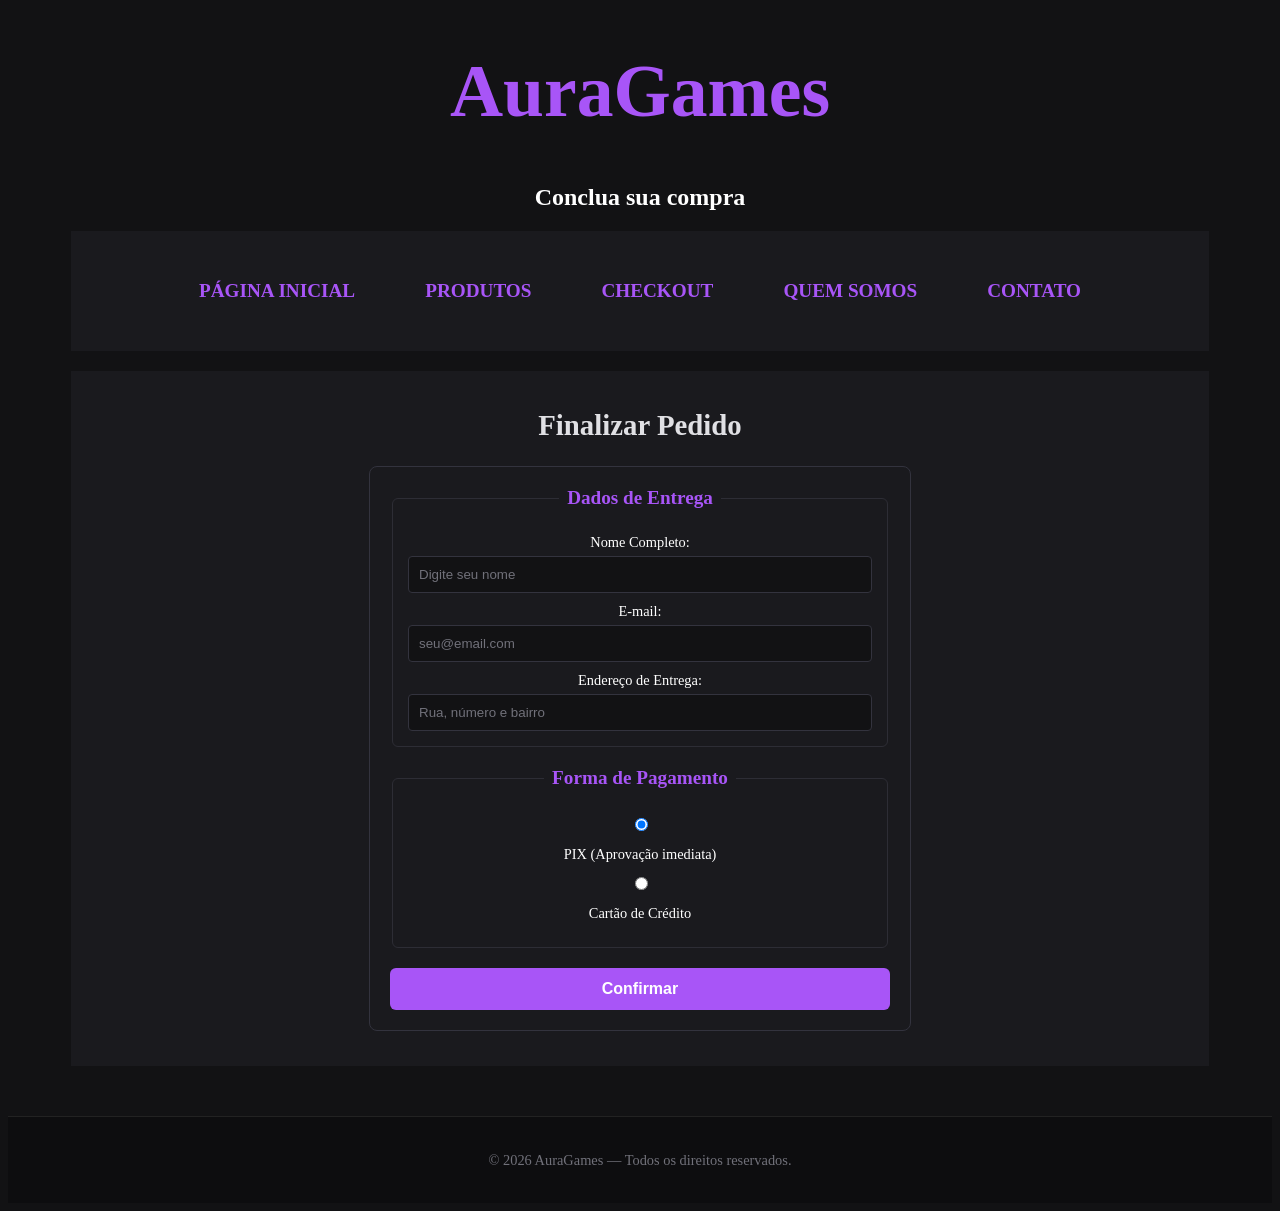
<file: AT2-Linkando-Paginas-em-HTML/checkout.html>
<!DOCTYPE html>
<html lang="en">
<head>
    <meta charset="UTF-8">
    <meta name="viewport" content="width=device-width, initial-scale=1.0">
    <link rel="stylesheet" href="css/style.css">
    <title>CHECKOUT</title>
</head>
<body>
    <header>
        <h1>AuraGames</h1>
        <h2 class="subtitulo">Conclua sua compra</h2>
    </header>
    <nav>
        <ul>
            <li>
                <a href="home.html"><strong>PÁGINA INICIAL</strong></a>
            </li>
            <li>
                <a href="produtos.html"><strong>PRODUTOS</strong></a>
            </li>
            <li>
                <a href="checkout.html"><strong>CHECKOUT</strong></a>
            </li>
            <li>
                <a href="quem_somos.html"><strong>QUEM SOMOS</strong></a>
            </li>
            <li>
                <a href="contato.html"><strong>CONTATO</strong></a>
            </li>
        </ul>
    </nav>
    <main>
    <h2 class="finalizar">Finalizar Pedido</h2>

    <form class="checkout-form">
        <fieldset>
            <legend>Dados de Entrega</legend>
            
            <label for="nome">Nome Completo:</label>
            <input type="text" id="nome" name="nome" placeholder="Digite seu nome" required>

            <label for="email">E-mail:</label>
            <input type="email" id="email" name="email" placeholder="seu@email.com" required>

            <label for="endereco">Endereço de Entrega:</label>
            <input type="text" id="endereco" name="endereco" placeholder="Rua, número e bairro" required>
        </fieldset>

        <fieldset>
            <legend>Forma de Pagamento</legend>
            
            <div class="pagamento-opcao">
                <input type="radio" id="pix" name="pagamento" value="pix" checked>
                <label for="pix">PIX (Aprovação imediata)</label>
            </div>

            <div class="pagamento-opcao">
                <input type="radio" id="cartao" name="pagamento" value="cartao">
                <label for="cartao">Cartão de Crédito</label>
            </div>
        </fieldset>

        <button type="submit" class="btn-finalizar">Confirmar</button>
    </form>
</main>
    <footer>
         <p>&copy; 2026 AuraGames — Todos os direitos reservados.</p>
    </footer>

</body>
</html>
</file>
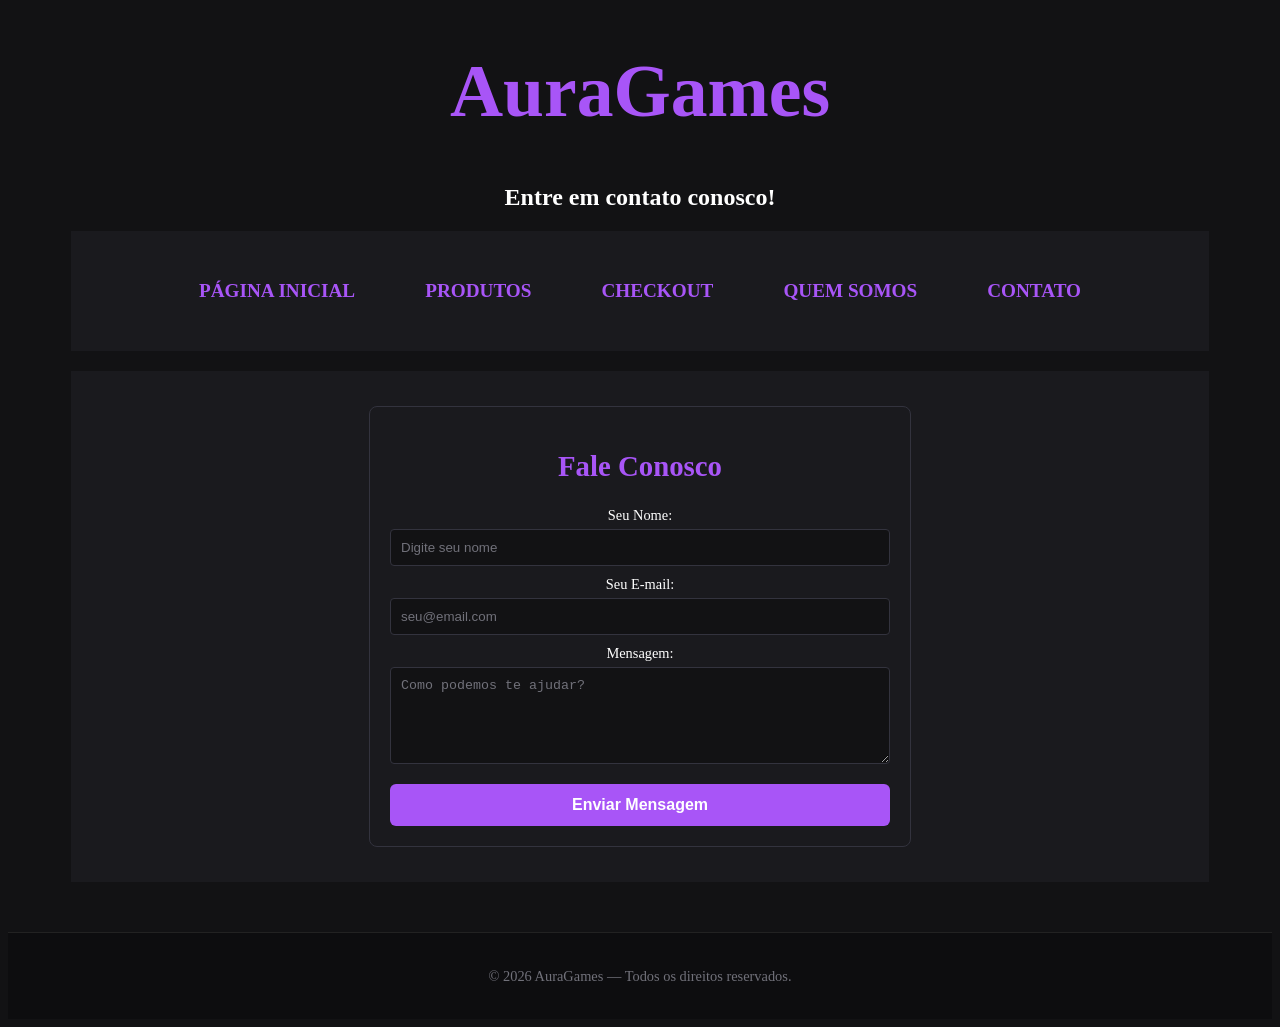
<file: AT2-Linkando-Paginas-em-HTML/contato.html>
<!DOCTYPE html>
<html lang="en">
<head>
    <meta charset="UTF-8">
    <meta name="viewport" content="width=device-width, initial-scale=1.0">
    <link rel="stylesheet" href="css/style.css">
    <title>Contato</title>
</head>
<body>
    <header>
        <h1>AuraGames</h1>
        <h2 class="subtitulo">Entre em contato conosco!</h2>
    </header>
    <nav>
        <ul>
            <li>
                <a href="home.html"><strong>PÁGINA INICIAL</strong></a>
            </li>
            <li>
                <a href="produtos.html"><strong>PRODUTOS</strong></a>
            </li>
            <li>
                <a href="checkout.html"><strong>CHECKOUT</strong></a>
            </li>
            <li>
                <a href="quem_somos.html"><strong>QUEM SOMOS</strong></a>
            </li>
            <li>
                <a href="contato.html"><strong>CONTATO</strong></a>
            </li>
        </ul>
    </nav>
    <main>
    <form class="checkout-form">
        <h2>Fale Conosco</h2>
        
        <label for="nome-contato">Seu Nome:</label>
        <input type="text" id="nome-contato" placeholder="Digite seu nome" required>

        <label for="email-contato">Seu E-mail:</label>
        <input type="email" id="email-contato" placeholder="seu@email.com" required>

        <label for="mensagem">Mensagem:</label>
        <textarea id="mensagem" rows="5" placeholder="Como podemos te ajudar?" required></textarea>

        <button type="submit" class="btn-finalizar" style="margin-top: 15px;">Enviar Mensagem</button>
    </form>
</main>
    <footer>
         <p>&copy; 2026 AuraGames — Todos os direitos reservados.</p>
    </footer>

</body>
</html>
</file>
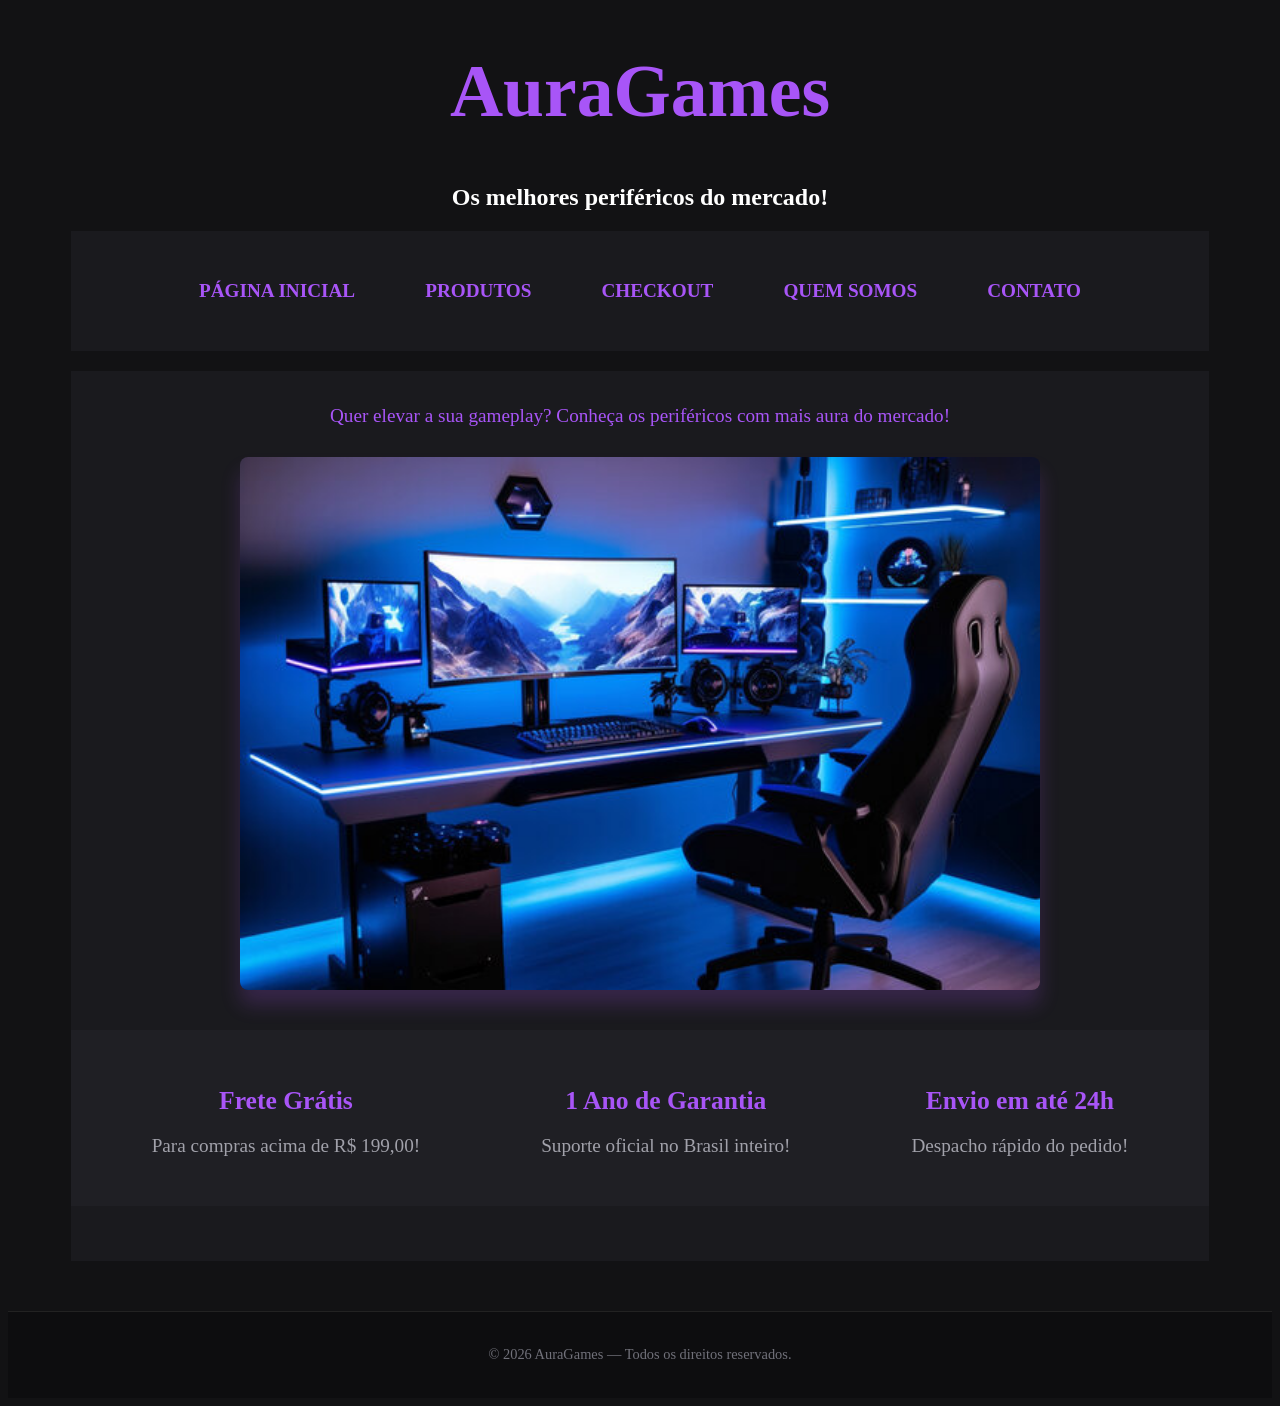
<file: AT2-Linkando-Paginas-em-HTML/home.html>
<!DOCTYPE html>
<html lang="en">
<head>
    <meta charset="UTF-8">
    <meta name="viewport" content="width=device-width, initial-scale=1.0">
    <link rel="stylesheet" href="css/style.css">
    <title>Home</title>
</head>
<body>
    <header>
        <h1>AuraGames</h1>
        <h2 class="subtitulo">Os melhores periféricos do mercado!</h2>
    </header>
    <nav>
        <ul>
            <li>
                <a href="home.html"><strong>PÁGINA INICIAL</strong></a>
            </li>
            <li>
                <a href="produtos.html"><strong>PRODUTOS</strong></a>
            </li>
            <li>
                <a href="checkout.html"><strong>CHECKOUT</strong></a>
            </li>
            <li>
                <a href="quem_somos.html"><strong>QUEM SOMOS</strong></a>
            </li>
            <li>
                <a href="contato.html"><strong>CONTATO</strong></a>
            </li>
        </ul>
    </nav>
    <main>
        <p>Quer elevar a sua gameplay? Conheça os periféricos com mais aura do mercado!</p>
        <img src="image/setup.jpg" alt="Banner dos periféricos AuraGames" class="foto-banner">
        

    <section class="beneficios">
    <div class="beneficio-item">
        <h3>Frete Grátis</h3>
        <p>Para compras acima de R$ 199,00!</p>
    </div>
    <div class="beneficio-item">
        <h3>1 Ano de Garantia</h3>
        <p>Suporte oficial no Brasil inteiro!</p>
    </div>
    <div class="beneficio-item">
        <h3>Envio em até 24h</h3>
        <p>Despacho rápido do pedido!</p>
    </div>
</section>
    </main>
    <footer>
    <p>&copy; 2026 AuraGames — Todos os direitos reservados.</p>
</footer>
</body>
</html>
</file>
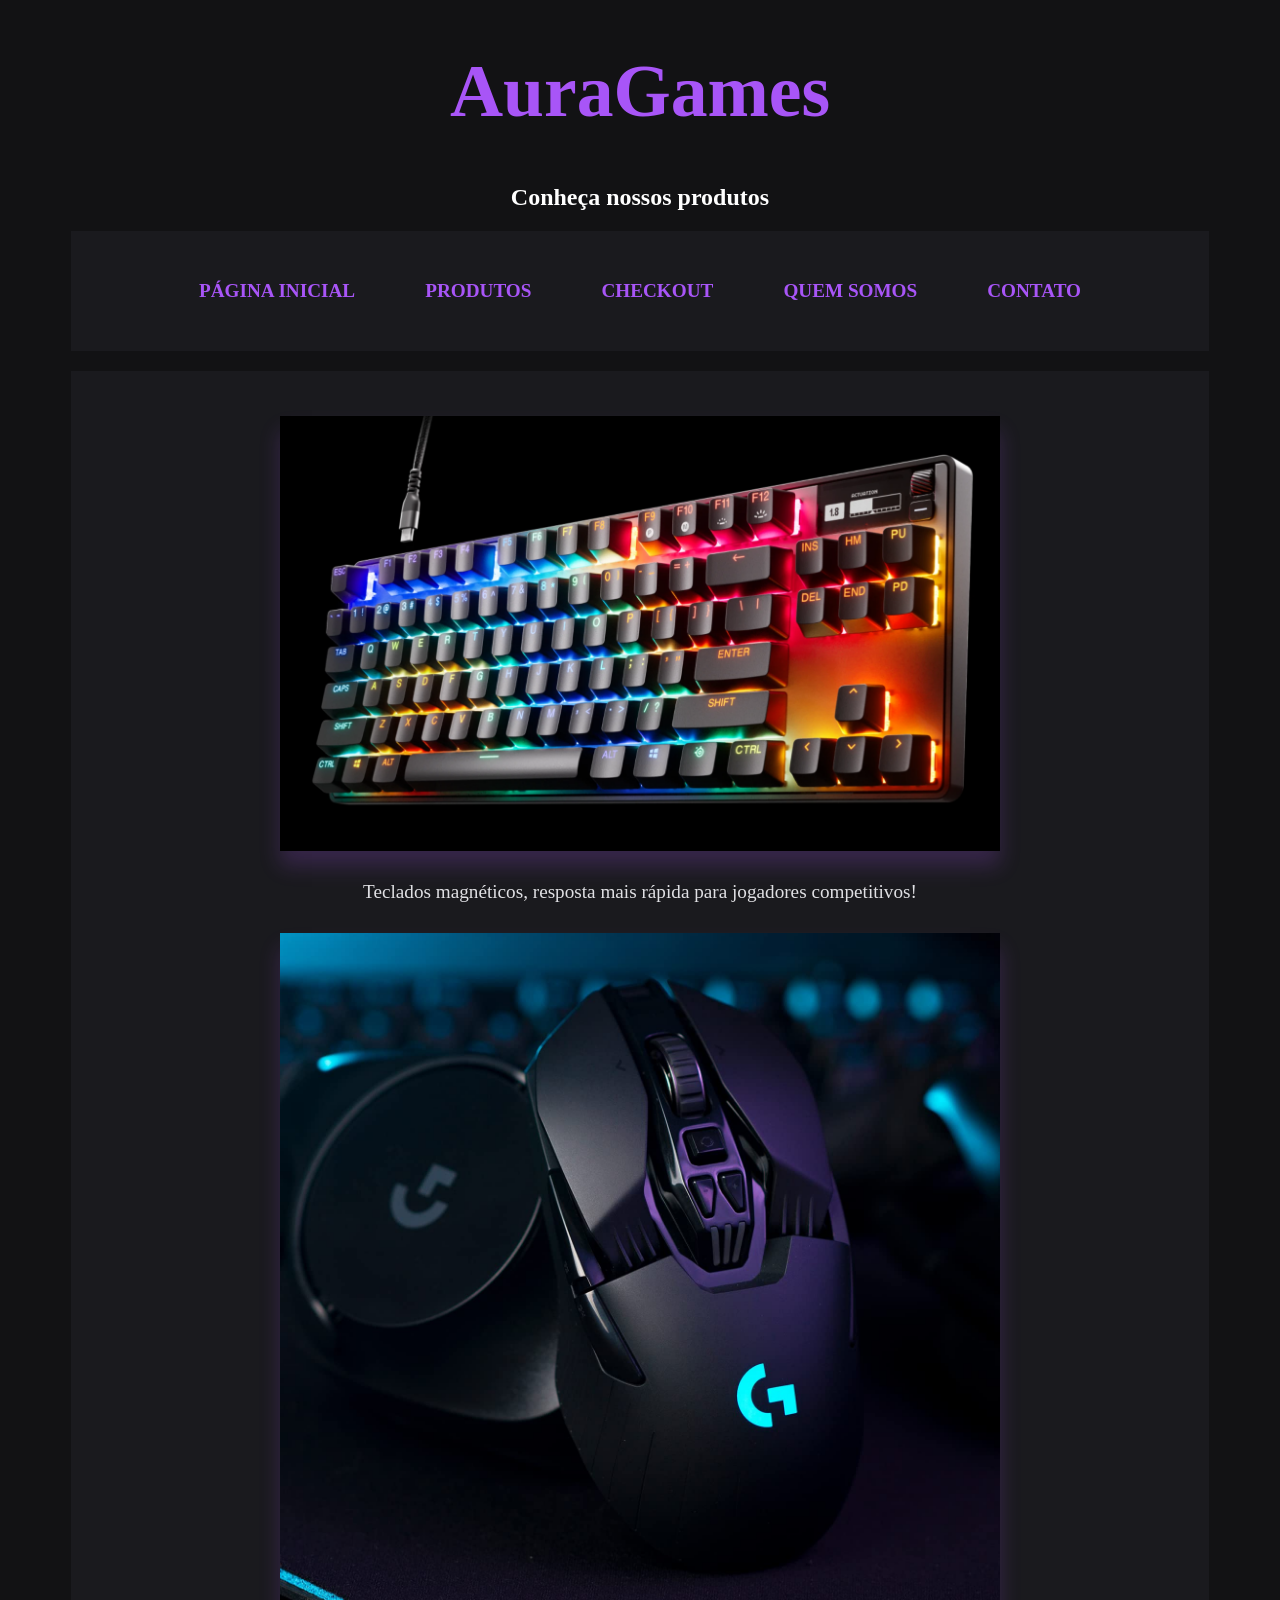
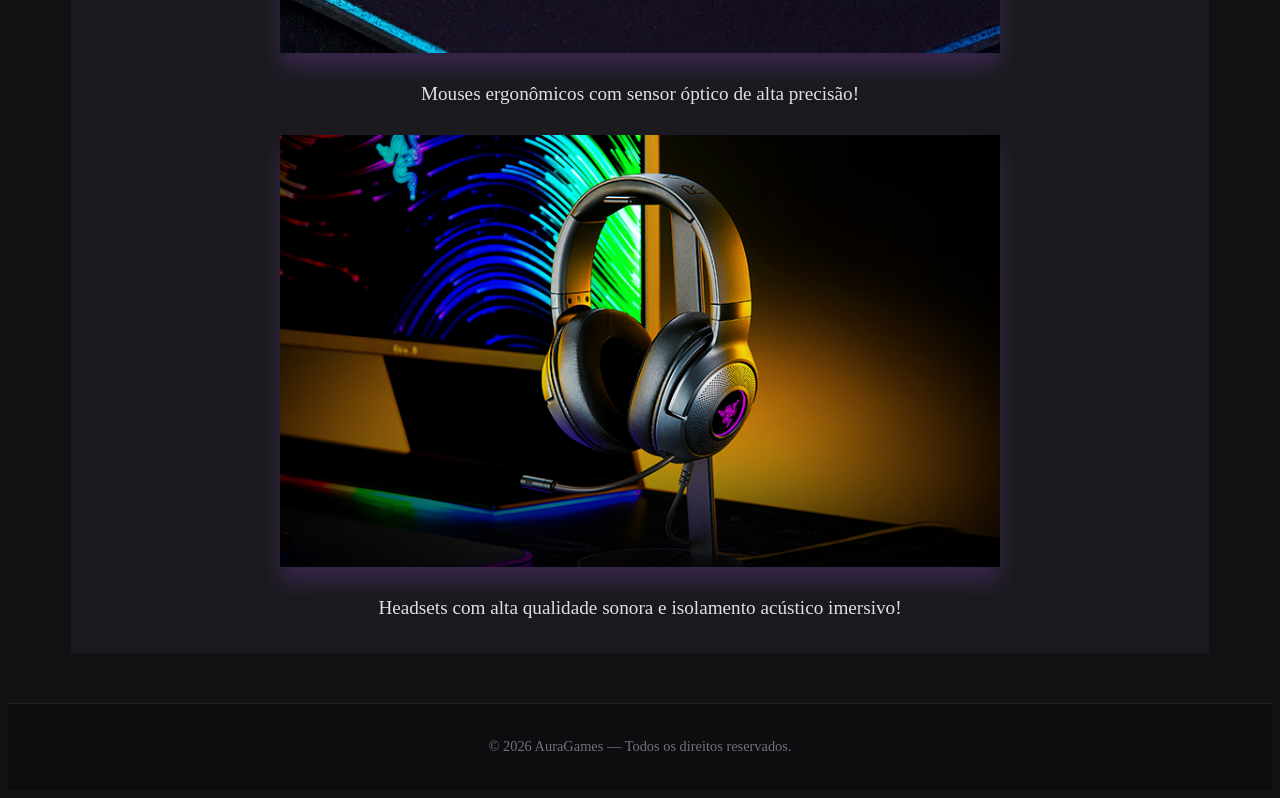
<file: AT2-Linkando-Paginas-em-HTML/produtos.html>
<!DOCTYPE html>
<html lang="en">
<head>
    <meta charset="UTF-8">
    <meta name="viewport" content="width=device-width, initial-scale=1.0">
    <link rel="stylesheet" href="css/style.css">
    <title>Produtos</title>
</head>
<body>
    <header>
        <h1>AuraGames</h1>
        <h2 class="subtitulo">Conheça nossos produtos</h2>
    </header>
    <nav>
        <ul>
            <li>
                <a href="home.html"><strong>PÁGINA INICIAL</strong></a>
            </li>
            <li>
                <a href="produtos.html"><strong>PRODUTOS</strong></a>
            </li>
            <li>
                <a href="checkout.html"><strong>CHECKOUT</strong></a>
            </li>
            <li>
                <a href="quem_somos.html"><strong>QUEM SOMOS</strong></a>
            </li>
            <li>
                <a href="contato.html"><strong>CONTATO</strong></a>
            </li>
        </ul>
    </nav>
    <main>
        <img src="image/teclado.png" alt="Banner dos periféricos AuraGames" class="foto-menor">
        <p class="nome">Teclados magnéticos, resposta mais rápida para jogadores competitivos!</p>

        <img src="image/mouse.jpg" alt="Banner dos periféricos AuraGames" class="foto-menor">
        <p class="nome">Mouses ergonômicos com sensor óptico de alta precisão!</p>

        <img src="image/headset.jpg" alt="Banner dos periféricos AuraGames" class="foto-menor">
        <p class="nome">Headsets com alta qualidade sonora e isolamento acústico imersivo!</p>

    </main>
    <footer>
         <p>&copy; 2026 AuraGames — Todos os direitos reservados.</p>
    </footer>

</body>
</html>
</file>
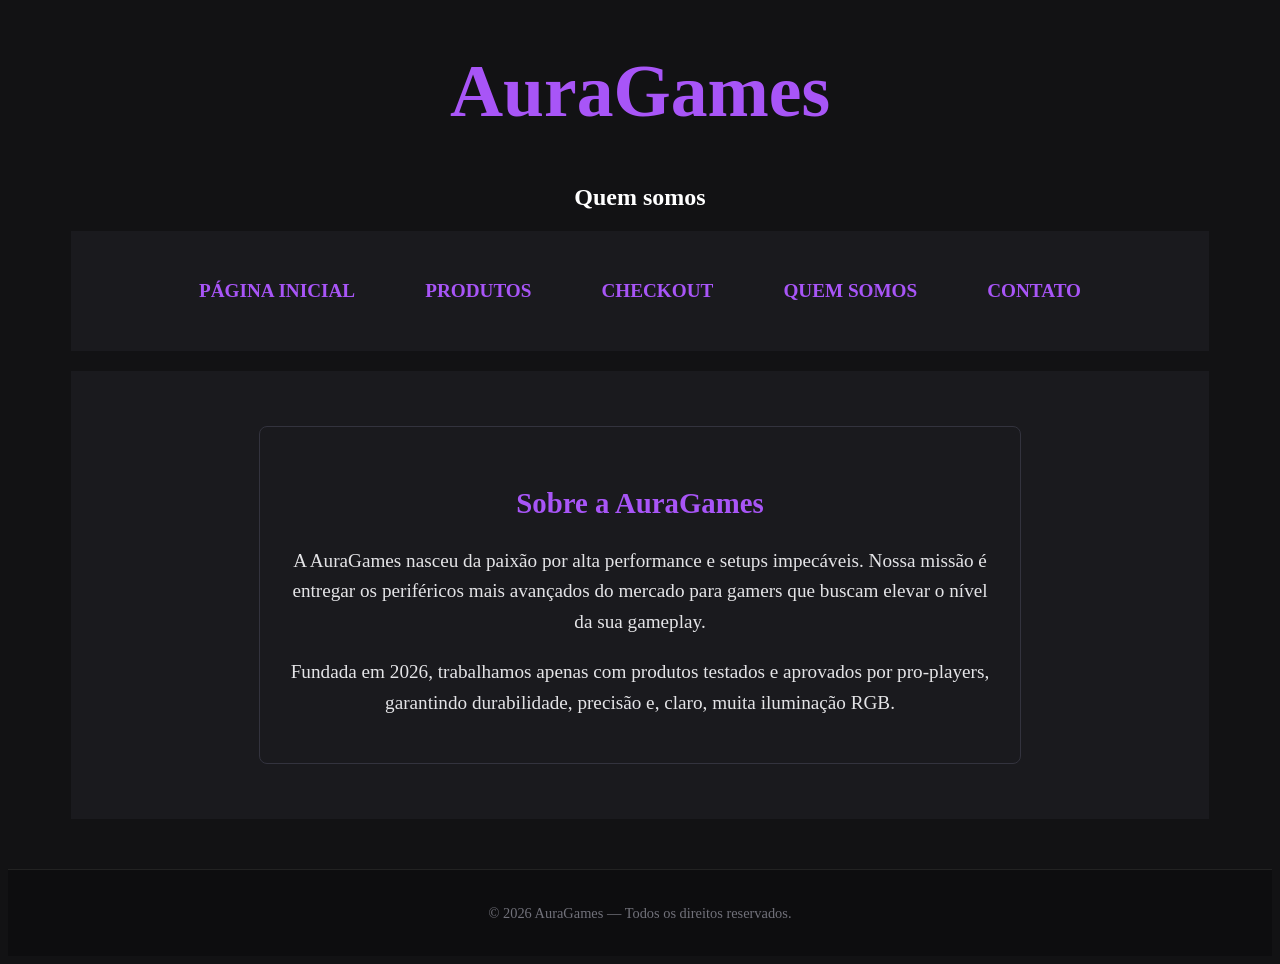
<file: AT2-Linkando-Paginas-em-HTML/quem_somos.html>
<!DOCTYPE html>
<html lang="en">
<head>
    <meta charset="UTF-8">
    <meta name="viewport" content="width=device-width, initial-scale=1.0">
    <link rel="stylesheet" href="css/style.css">
    <title>Quem Somos</title>
</head>
<body>
    <header>
        <h1>AuraGames</h1>
        <h2 class="subtitulo">Quem somos</h2>
    </header>
    <nav>
        <ul>
            <li>
                <a href="home.html"><strong>PÁGINA INICIAL</strong></a>
            </li>
            <li>
                <a href="produtos.html"><strong>PRODUTOS</strong></a>
            </li>
            <li>
                <a href="checkout.html"><strong>CHECKOUT</strong></a>
            </li>
            <li>
                <a href="quem_somos.html"><strong>QUEM SOMOS</strong></a>
            </li>
            <li>
                <a href="contato.html"><strong>CONTATO</strong></a>
            </li>
        </ul>
    </nav>
    <main>
    <div class="card-texto">
        <h2>Sobre a AuraGames</h2>
        <p>A AuraGames nasceu da paixão por alta performance e setups impecáveis. Nossa missão é entregar os periféricos mais avançados do mercado para gamers que buscam elevar o nível da sua gameplay.</p>
        <p>Fundada em 2026, trabalhamos apenas com produtos testados e aprovados por pro-players, garantindo durabilidade, precisão e, claro, muita iluminação RGB.</p>
    </div>
</main>
    <footer>
         <p>&copy; 2026 AuraGames — Todos os direitos reservados.</p>
    </footer>

</body>
</html>
</file>
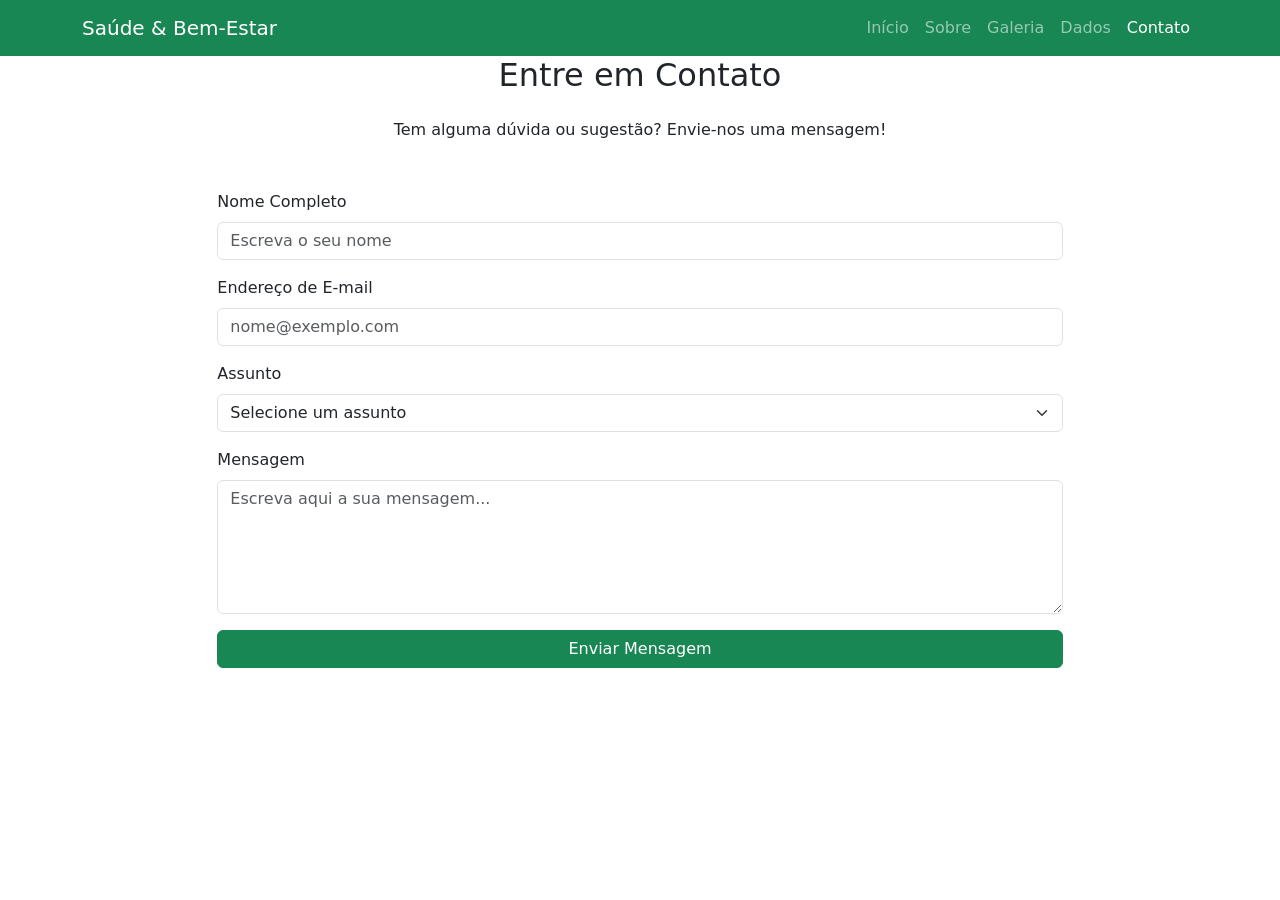
<file: AT3-Site-Multi-Paginas-Bootstrap/contato.html>
<!DOCTYPE html>
<html lang="pt">
<head>
  <meta charset="UTF-8">
  <meta name="viewport" content="width=device-width, initial-scale=1.0">
  <title>Saúde Mental e Hábitos Saudáveis</title>

  <link href="https://cdn.jsdelivr.net/npm/bootstrap@5.3.0/dist/css/bootstrap.min.css" rel="stylesheet">
</head>
<body>


  <nav class="navbar navbar-expand-lg navbar-dark bg-success">
    <div class="container">
      <a class="navbar-brand" href="index.html">Saúde & Bem-Estar</a>
      <button class="navbar-toggler" type="button" data-bs-toggle="collapse" data-bs-target="#navbarNav">
        <span class="navbar-toggler-icon"></span>
      </button>
      <div class="collapse navbar-collapse" id="navbarNav">
        <ul class="navbar-nav ms-auto">
          <li class="nav-item"><a class="nav-link" href="index.html">Início</a></li>
          <li class="nav-item"><a class="nav-link" href="sobre.html">Sobre</a></li>
          <li class="nav-item"><a class="nav-link" href="galeria.html">Galeria</a></li>
         
          <li class="nav-item"><a class="nav-link" href="dados.html">Dados</a></li>
          <li class="nav-item"><a class="nav-link active" href="contato.html">Contato</a></li>
        </ul>
      </div>
    </div>
  </nav

  <div class="container my-5">
  <h2 class="text-center mb-4">Entre em Contato</h2>
  <p class="text-center mb-5">Tem alguma dúvida ou sugestão? Envie-nos uma mensagem!</p>

  <div class="row justify-content-center">
    <div class="col-lg-8">
      <form>
    
        <div class="mb-3">
          <label for="nome" class="form-label">Nome Completo</label>
          <input type="text" class="form-field form-control" id="nome" placeholder="Escreva o seu nome" required>
        </div>

    
        <div class="mb-3">
          <label for="email" class="form-label">Endereço de E-mail</label>
          <input type="email" class="form-control" id="email" placeholder="nome@exemplo.com" required>
        </div>

     
        <div class="mb-3">
          <label for="assunto" class="form-label">Assunto</label>
          <select class="form-select" id="assunto">
            <option selected>Selecione um assunto</option>
            <option value="duvida">Dúvidas sobre hábitos</option>
            <option value="sugestao">Sugestão de conteúdo</option>
            <option value="outro">Outro assunto</option>
          </select>
        </div>

    
        <div class="mb-3">
          <label for="mensagem" class="form-label">Mensagem</label>
          <textarea class="form-control" id="mensagem" rows="5" placeholder="Escreva aqui a sua mensagem..." required></textarea>
        </div>

     
        <button type="submit" class="btn btn-success w-100">Enviar Mensagem</button>
      </form>
    </div>
  </div>
</div>
</file>
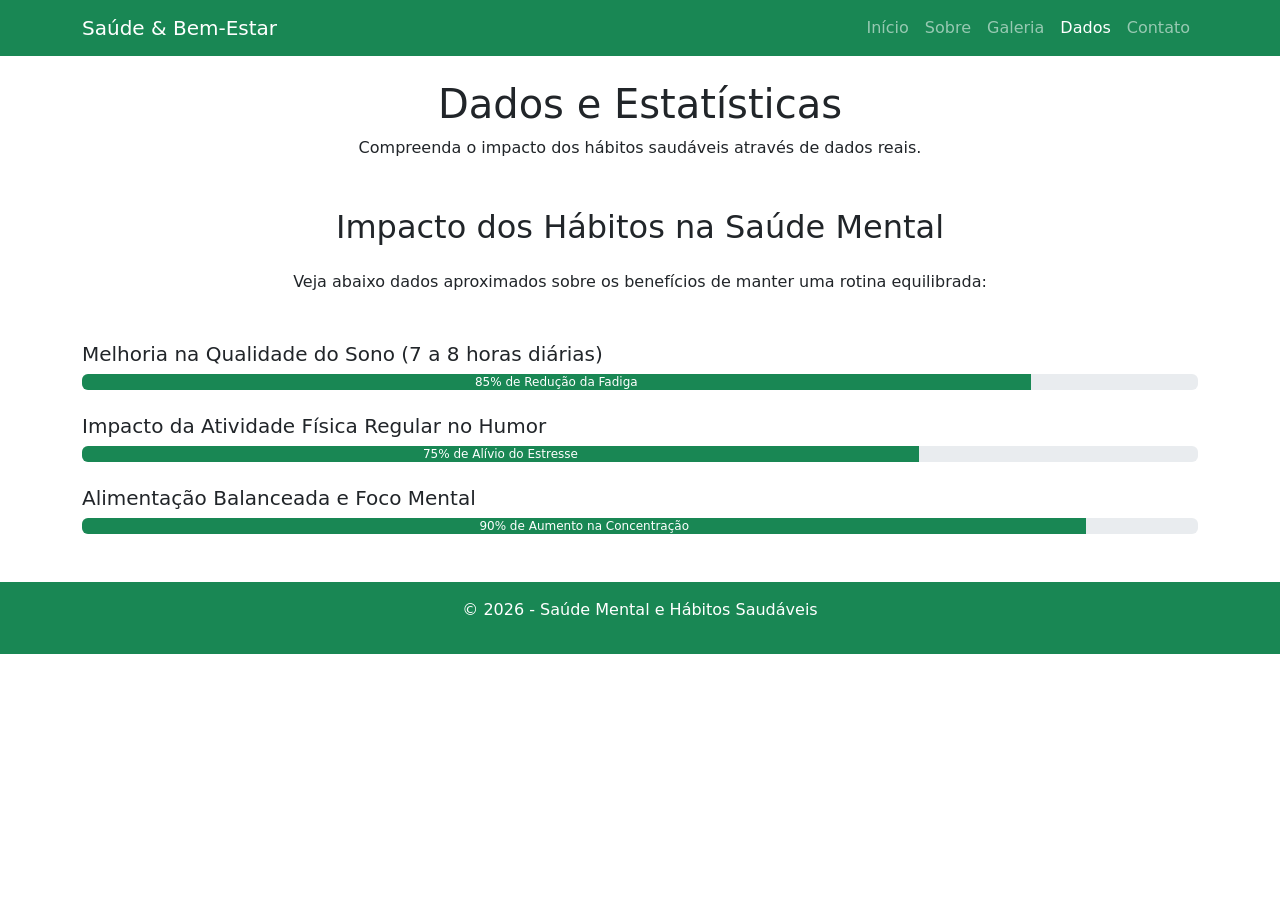
<file: AT3-Site-Multi-Paginas-Bootstrap/dados.html>
<!DOCTYPE html>
<html lang="pt">
<head>
  <meta charset="UTF-8">
  <meta name="viewport" content="width=device-width, initial-scale=1.0">
  <title>Saúde Mental e Hábitos Saudáveis</title>

  <link href="https://cdn.jsdelivr.net/npm/bootstrap@5.3.0/dist/css/bootstrap.min.css" rel="stylesheet">
</head>
<body>


  <nav class="navbar navbar-expand-lg navbar-dark bg-success">
    <div class="container">
      <a class="navbar-brand" href="index.html">Saúde & Bem-Estar</a>
      <button class="navbar-toggler" type="button" data-bs-toggle="collapse" data-bs-target="#navbarNav">
        <span class="navbar-toggler-icon"></span>
      </button>
      <div class="collapse navbar-collapse" id="navbarNav">
        <ul class="navbar-nav ms-auto">
          <li class="nav-item"><a class="nav-link" href="index.html">Início</a></li>
          <li class="nav-item"><a class="nav-link" href="sobre.html">Sobre</a></li>
          <li class="nav-item"><a class="nav-link" href="galeria.html">Galeria</a></li>
         
          <li class="nav-item"><a class="nav-link active" href="dados.html">Dados</a></li>
          <li class="nav-item"><a class="nav-link" href="contato.html">Contato</a></li>
        </ul>
      </div>
    </div>
  </nav>

  
  <header class="container my-4 text-center">
    <h1>Dados e Estatísticas</h1>
    <p>Compreenda o impacto dos hábitos saudáveis através de dados reais.</p>
  </header>

  
  <div class="container my-5">

  </div>

<div class="container my-5">
  <h2 class="mb-4 text-center">Impacto dos Hábitos na Saúde Mental</h2>
  <p class="text-center mb-5">Veja abaixo dados aproximados sobre os benefícios de manter uma rotina equilibrada:</p>

 
  <div class="mb-4">
    <h5>Melhoria na Qualidade do Sono (7 a 8 horas diárias)</h5>
    <div class="progress" role="progressbar" aria-label="Sono" aria-valuenow="85" aria-valuemin="0" aria-valuemax="100">
      <div class="progress-bar bg-success" style="width: 85%">85% de Redução da Fadiga</div>
    </div>
  </div>


  <div class="mb-4">
    <h5>Impacto da Atividade Física Regular no Humor</h5>
    <div class="progress" role="progressbar" aria-label="Atividade Física" aria-valuenow="75" aria-valuemin="0" aria-valuemax="100">
      <div class="progress-bar bg-success" style="width: 75%">75% de Alívio do Estresse</div>
    </div>
  </div>


  <div class="mb-4">
    <h5>Alimentação Balanceada e Foco Mental</h5>
    <div class="progress" role="progressbar" aria-label="Alimentação" aria-valuenow="90" aria-valuemin="0" aria-valuemax="100">
      <div class="progress-bar bg-success" style="width: 90%">90% de Aumento na Concentração</div>
    </div>
  </div>
</div>

  
  <footer class="bg-success text-white text-center py-3 mt-4">
    <p>&copy 2026 - Saúde Mental e Hábitos Saudáveis</p>
  </footer>


  <script src="https://cdn.jsdelivr.net/npm/bootstrap@5.3.0/dist/js/bootstrap.bundle.min.js"></script>
</body>
</html>
</file>
<file: AT2-Linkando-Paginas-em-HTML/css/style.css>
body{
   background-color: #121214;
}

header{
    background-color: #121214;
    width: 90%;
    max-width: 1200px;
    min-height: 100px;
    color: #a855f7;
    margin: 0 auto;
    text-align: center;
    font-size: 2.3rem
}

.subtitulo{
    font-size: 1.5rem;
    color: white
}

ul{
    text-align: center;
    list-style: none;
    display: flex;        
    justify-content: center; 
    gap: 20px;
    align-items: center;
    height: 100%;
    padding: 0;
    margin: 0;
    background-color: #1a1a1e;
}

li{
    padding: 25px;
}

nav{
    width: 90%;
    max-width: 1200px;
    height: 120px;
    margin: 0 auto;
    margin-bottom: 20px;
    background-color: #1a1a1e;
    text-align: center;
}

nav ul li a{
    color: #a855f7;
    text-decoration: none;
    text-align: center;
    font-size: 1.2rem;
    transition: color 0.3s ease;
}

nav ul li a:hover {
    color: #c895fc;
}

main{
    width: 90%;
    max-width: 1200px;
    min-height: 400px;
    margin: 0 auto;
    padding-bottom: 15px; 
    padding-top: 15px;
    background-color: #1a1a1e;
    color: #a855f7;
    text-align: center;
    font-size: 1.2rem;
}

.foto-banner{
    width: 100%;
    max-width: 800px;
    display: block;
    margin: 30px auto;
    border-radius: 8px;
    box-shadow: 0 15px 20px rgba(168, 85, 247, 0.2);
}

.foto-menor{
    max-width: 720px;
    min-width: 720px;
    display: block;
    margin: 30px auto;
    height: auto;   
    box-shadow: 0 15px 20px rgba(168, 85, 247, 0.2);
}

.beneficios{
    display: flex;
    justify-content: space-around;
    background-color: #1f1f24;
    padding: 20px;
    margin: 40px auto;
}
.beneficio-item{
    text-align: center;
    padding: 10px;
}

.beneficio-item h3{
    color: #a855f7;
    margin-bottom: 5px;
    font-size: 1.6rem;
}

.beneficio-item p{
    color: #a1a1aa;
    font-size: 1.2rem;
}
.nome{
    font-size: 1.2rem;
    color: #e0e0e4;
}
.finalizar{
    color: #e0e0e4;
}
.checkout-form{
    max-width: 500px;
    margin: 20px auto;
    padding: 20px;
    background-color: #1a1a1e;
    border: 1px solid #33333e;
    border-radius: 8px;
}
fieldset{
    border: 1px solid #2d2d35;
    border-radius: 6px;
    padding: 15px;
    margin-bottom: 20px;
}

legend{
    color: #a855f7;
    font-weight: bold;
    padding: 0 8px;
}

.checkout-form label{
    display: block;
    color: #ffffff;
    margin-top: 10px;
    font-size: 0.9rem;
}
.checkout-form input[type="text"],
.checkout-form input[type="email"]{
    width: 100%;
    padding: 10px;
    margin-top: 5px;
    background-color: #121214;
    border: 1px solid #33333e;
    border-radius: 4px;
    color: #ffffff;
    box-sizing: border-box;
}

.checkout-form input:focus{
    outline: none;
    border-color: #a855f7;
}

.pagamento-opcao{
    margin: 10px 0;
    color: #ffffff;
}

.btn-finalizar{
    width: 100%;
    background-color: #a855f7;
    color: #ffffff;
    border: none;
    padding: 12px;
    font-size: 1rem;
    font-weight: bold;
    border-radius: 6px;
    cursor: pointer;
    transition: background-color 0.2s;
}

.btn-finalizar:hover{
    background-color: #9333ea;
}

.card-texto {
    max-width: 700px;
    margin: 40px auto;
    padding: 30px;
    background-color: #1a1a1e;
    border: 1px solid #33333e;
    border-radius: 8px;
    line-height: 1.6;
}

.card-texto h2 {
    color: #a855f7;
    margin-bottom: 15px;
}

.card-texto p {
    color: #e4e4e7;
    margin-bottom: 15px;
}

.checkout-form textarea {
    width: 100%;
    padding: 10px;
    margin-top: 5px;
    background-color: #121214;
    border: 1px solid #33333e;
    border-radius: 4px;
    color: #ffffff;
    box-sizing: border-box;
    resize: vertical;
}

.checkout-form textarea:focus {
    outline: none;
    border-color: #a855f7;
}

::placeholder {
    color: #71717a;
    opacity: 1;
}

footer{
    background-color: #0d0d0f;
    text-align: center;
    padding: 20px;
    margin-top: 50px;
    border-top: 1px solid #222;
    color: #71717a;
    font-size: 0.90rem;
}
</file>
